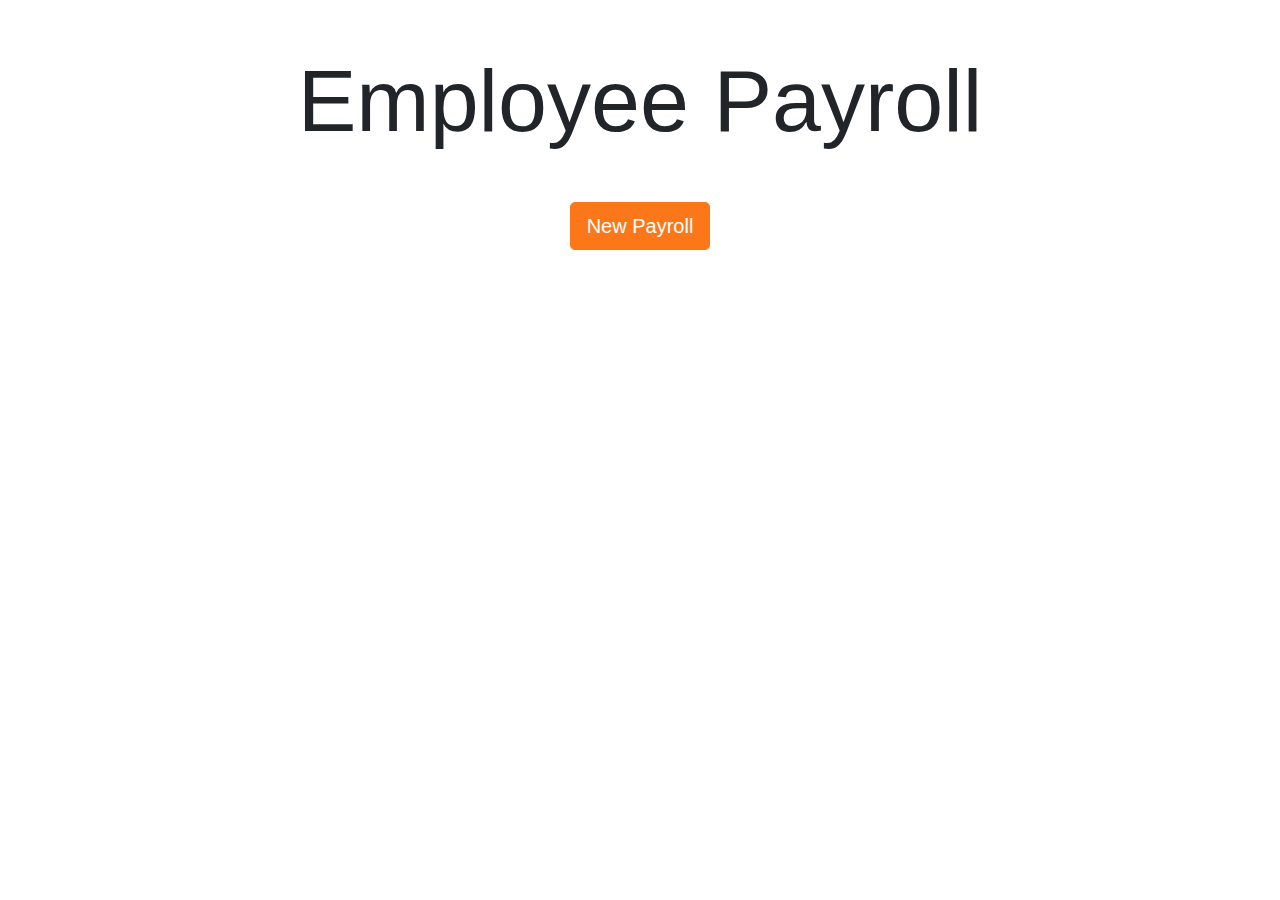
<file: html-css-bootstrap-javascript/employee-info.html>
<!DOCTYPE html>
<html lang="en">
<head>
    <meta charset="UTF-8">
    <meta name="viewport" content="width=device-width, initial-scale=1.0">
    <link rel="stylesheet" href="css/employee.css"/>
    <link rel="stylesheet" href="css/bootstrap.min.css">
    <title>Payroll</title>
</head>
<body>
    <h2 class="display-2 text-center my-5">Employee Payroll</h2>
    <script src="js/app.js" ></script>

    <div class="container-md text-center">
      
      <!--? Button to activate the table -->
      <button class="btn btn-lg btn-primary text-center" id="NewPayroll">
        New Payroll
      </button>
      <!--? Payroll Table -->
      <table
        id="PayrollTable"
        class="table table-striped table-hover text-info shadow"
      >
        <thead>
          <tr class="text-dark">
            <th scope="col">#</th>
            <th scope="col">First Name</th>
            <th scope="col">Last Name</th>
            <th scope="col">Hourly Wage</th>
            <th scope="col">Hours Worked</th>
            <th scope="col">Monthly Pay</th>
          </tr>
        </thead>
        <tbody id="Employees-table">
        </tbody>
        <tfoot id="Summery" class="fw-bold text-dark">
          <tr>
            <th scope="row">Summery</th>
            <td class="text-success">Max : <span id="Max-wage">₹ 1000</span></td>

            <td class="text-danger">Min : <span id="Min-wage">₹300</span></td>

            <td class="text-primary">Avg : <span id="Avg-wage">₹500</span></td>
            <td><span id="Total-WH">200h</span></td>
            <td><span id="Total-pay">₹0 </span></td>
          </tr>
        </tfoot>
      </table>
    </div>
    
</body>
</html>
</file>
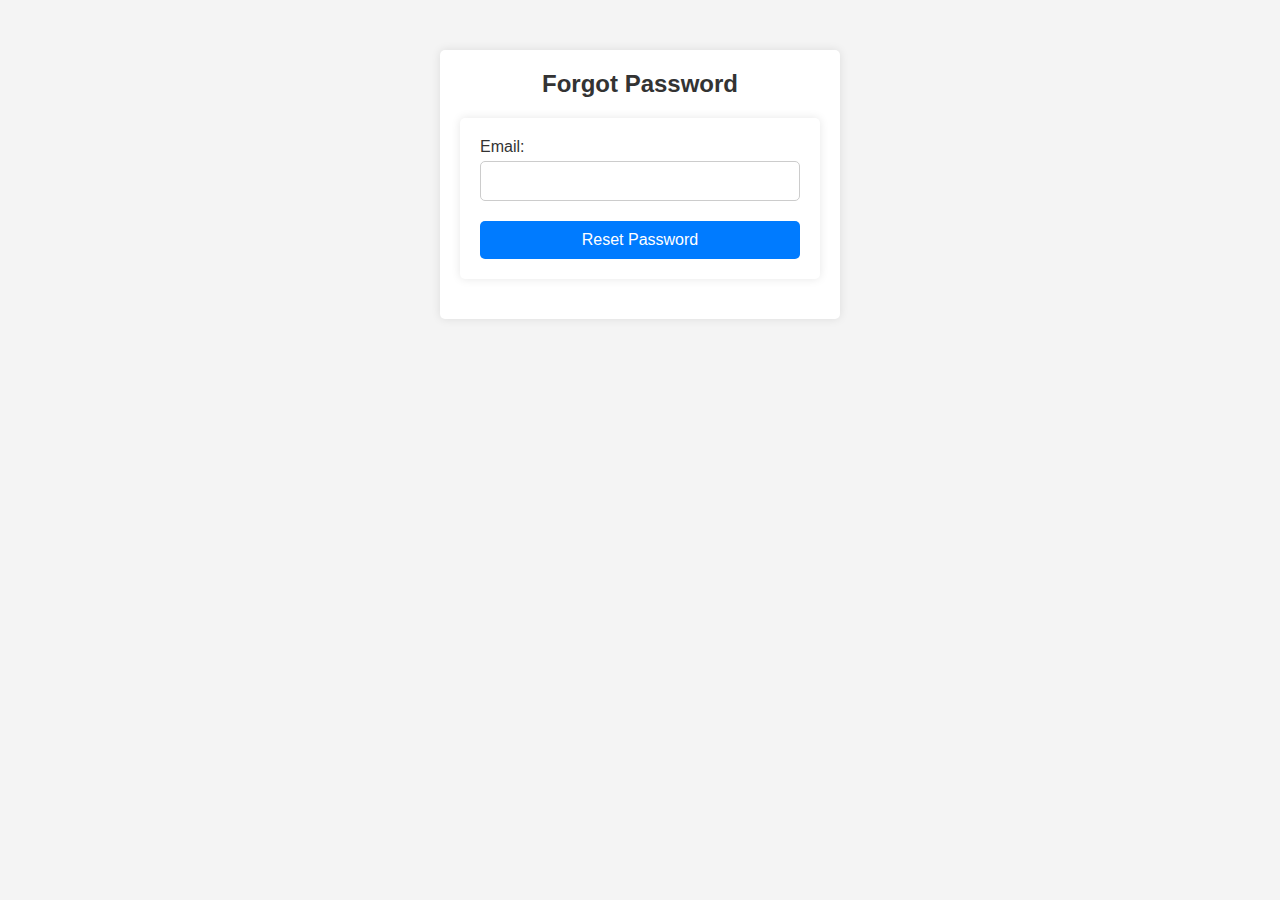
<file: html-css-bootstrap-javascript/forgot.html>
<!DOCTYPE html>
<html lang="en">
<head>
  <meta charset="UTF-8">
  <meta name="viewport" content="width=device-width, initial-scale=1.0">
  <link rel="stylesheet" href="css/forgot.css">
  <title>Forgot Password</title>
</head>
<body>
  <div class="container">
    <h2>Forgot Password</h2>
    <form id="forgotPasswordForm">
      <div class="form-group">
        <label for="email">Email:</label>
        <input type="email" id="email" class="form-control" required>
      </div>
      <button type="submit" class="btn btn-primary">Reset Password</button>
    </form>
    <p id="error" class="error-message"></p>
    <p id="success" class="success-message"></p>
  </div>

  <script>
    document.addEventListener("DOMContentLoaded", function() {
      const form = document.getElementById("forgotPasswordForm");
      const errorElement = document.getElementById("error");
      const successElement = document.getElementById("success");

      form.addEventListener("submit", function(event) {
        event.preventDefault(); // Prevent form submission

        const emailInput = document.getElementById("email");
        const email = emailInput.value.trim();

        if (!isValidEmail(email)) {
          showError("Please enter a valid email address.");
          return;
        }

        // Simulate password reset (replace this with actual backend logic)
        setTimeout(() => {
          showSuccess("Password reset instructions sent to your email.");
          form.reset(); // Clear form fields after success
        }, 1000);
      });

      function isValidEmail(email) {
        // Basic email validation using regular expression
        const emailPattern = /^[^\s@]+@[^\s@]+\.[^\s@]+$/;
        return emailPattern.test(email);
      }

      function showError(message) {
        errorElement.textContent = message;
        errorElement.style.display = "block";
        successElement.style.display = "none";
      }

      function showSuccess(message) {
        successElement.textContent = message;
        successElement.style.display = "block";
        errorElement.style.display = "none";
      }
    });
  </script>
</body>
</html>
</file>
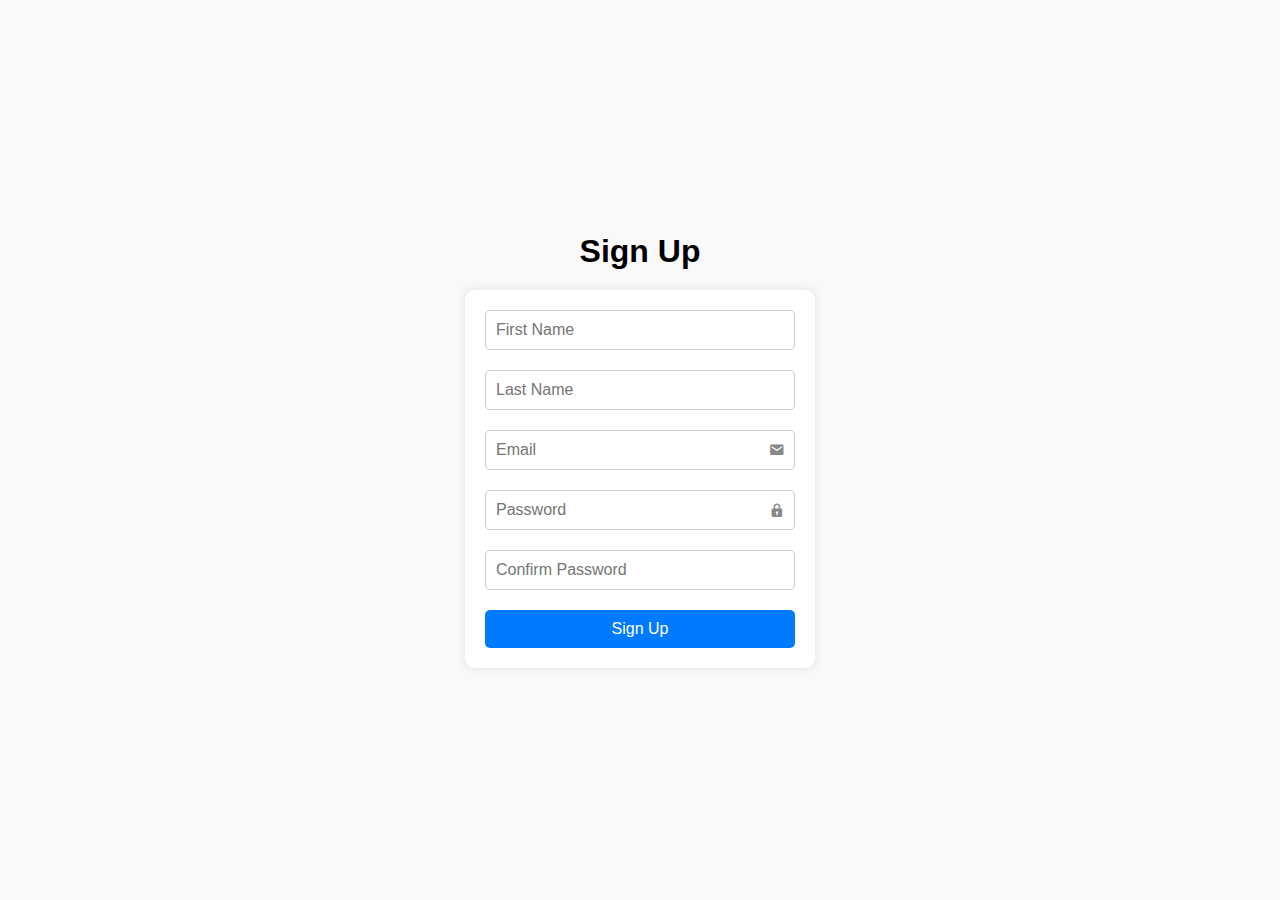
<file: html-css-bootstrap-javascript/signup.html>
<!DOCTYPE html>
<html lang="en">
<head>
    <meta charset="UTF-8">
    <meta name="viewport" content="width=device-width, initial-scale=1.0">
    <title>Signup | Pay Fast Payroll</title>
    <link href='https://unpkg.com/boxicons@2.1.4/css/boxicons.min.css' rel='stylesheet'>
    <link rel="stylesheet" href="css/signup.css">
</head>

<body>
    <div class="signup-page">
        <h1>Sign Up</h1>
        <form id="signupForm"> 
            <div class="input-box">
                <input type="text" placeholder="First Name" id="firstName" required>
            </div>
            <div class="input-box">
                <input type="text" placeholder="Last Name" id="lastName" required>
            </div>
            <div class="input-box">
                <input type="email" placeholder="Email" id="email" required>
                <i class='bx bxs-envelope'></i>
            </div>
            <div class="input-box">
                <input type="password" placeholder="Password" id="password" pattern="(?=.*\d)(?=.*[a-z])(?=.*[A-Z]).{8,}"
                    title="Must contain at least one digit, one lowercase, one uppercase, and be at least 8 characters long" required>
                    <i class='bx bxs-lock'></i>
            </div>
            <div class="input-box">
                <input type="password" placeholder="Confirm Password" id="confirmPassword" required>
            </div>
            <button type="submit" class="btn">Sign Up</button>
        </form>
        <p id="successMessage" class="success-message"></p>
    </div>

    <script>
        document.addEventListener("DOMContentLoaded", function() {
    const signupForm = document.getElementById("signupForm");
    const successMessage = document.getElementById("successMessage");
  
    signupForm.addEventListener("submit", function(event) {
        event.preventDefault(); // Prevent form submission
  
        // Perform signup validation (e.g., check passwords match)
        const password = document.getElementById("password").value;
        const confirmPassword = document.getElementById("confirmPassword").value;
        if (password !== confirmPassword) {
            alert("Passwords do not match");
            return;
        }
  
        // Simulate successful signup (replace with actual backend logic)
        setTimeout(() => {
            // Show success message
            successMessage.textContent = "Sign up successful! Redirecting to login page...";
            // Redirect to login page after 3 seconds
            setTimeout(() => {
                window.location.href = "index.html";
            }, 3000);
        }, 1000);
    });
});

    </script>
</body>
</html>
</file>
<file: html-css-bootstrap-javascript/css/employee.css>
#PayrollTable {
    display: none;
    animation: fade 0.3s ease;
  }
  @keyframes fade {
    0% {
      opacity: 0;
    }
    100% {
      opacity: 1;
    }
  }
  .background{
    background-image: url('23.png');
     background-size: cover;
     background-repeat: no-repeat;
     filter: blur(3px);
    position: fixed; 
    top: 0;
    left: 0;
    width: 100%;
    height: 100%;
    z-index: -1;

}
</file>
<file: html-css-bootstrap-javascript/css/forgot.css>
* {
    margin: 0;
    padding: 0;
    box-sizing: border-box;
  }

  /* Body styles */
  body {
    font-family: Arial, sans-serif;
    background-color: #f4f4f4;
  }

  /* Container styles */
  .container {
    max-width: 400px;
    margin: 50px auto;
    background-color: #fff;
    padding: 20px;
    border-radius: 5px;
    box-shadow: 0 0 10px rgba(0, 0, 0, 0.1);
  }

  /* Heading styles */
  h2 {
    text-align: center;
    margin-bottom: 20px;
    color: #333;
  }

  /* Form styles */
  form {
    background-color: #fff;
    padding: 20px;
    border-radius: 5px;
    box-shadow: 0 0 10px rgba(0, 0, 0, 0.1);
  }

  /* Form group styles */
  .form-group {
    margin-bottom: 20px;
  }

  /* Label styles */
  label {
    display: block;
    margin-bottom: 5px;
    color: #333;
  }

  /* Input styles */
  input[type="email"] {
    width: 100%;
    padding: 10px;
    font-size: 16px;
    border-radius: 5px;
    border: 1px solid #ccc;
  }

  /* Button styles */
  .btn {
    display: block;
    width: 100%;
    padding: 10px;
    font-size: 16px;
    color: #fff;
    background-color: #007bff;
    border: none;
    border-radius: 5px;
    cursor: pointer;
    transition: background-color 0.3s ease;
  }

  .btn:hover {
    background-color: #f97a0b;
  }

  /* Error and success message styles */
  .error-message,
  .success-message {
    color: #dc3545; /* Red for errors */
    margin-bottom: 20px;
    text-align: center;
  }
  .success-message {
    color: #28a745; /* Green for success */
  }
</file>
<file: html-css-bootstrap-javascript/css/signup.css>
* {
    margin: 0;
    padding: 0;
    box-sizing: border-box;
}

/* Body styles */
body {
    font-family: Arial, sans-serif;
    background-color: #f9f9f9;
}

/* Center align content */
.signup-page {
    display: flex;
    flex-direction: column;
    align-items: center;
    justify-content: center;
    height: 100vh;
}

/* Form styles */
form {
    width: 80%;
    max-width: 350px;
    background-color: #fff;
    padding: 20px;
    border-radius: 10px;
    box-shadow: 0 0 10px rgba(0, 0, 0, 0.1);
}

h1 {
    text-align: center;
    margin-bottom: 20px;
}

.input-box {
    position: relative;
    margin-bottom: 20px;
}

.input-box input {
    width: 100%;
    padding: 10px;
    border: 1px solid #ccc;
    border-radius: 5px;
    font-size: 16px;
}

.input-box i {
    position: absolute;
    top: 50%;
    right: 10px;
    transform: translateY(-50%);
    color: #888;
}

.btn {
    width: 100%;
    padding: 10px;
    border: none;
    border-radius: 5px;
    background-color: #007bff;
    color: #fff;
    font-size: 16px;
    cursor: pointer;
}

.btn:hover {
    background-color: #ec620c;
}
</file>
